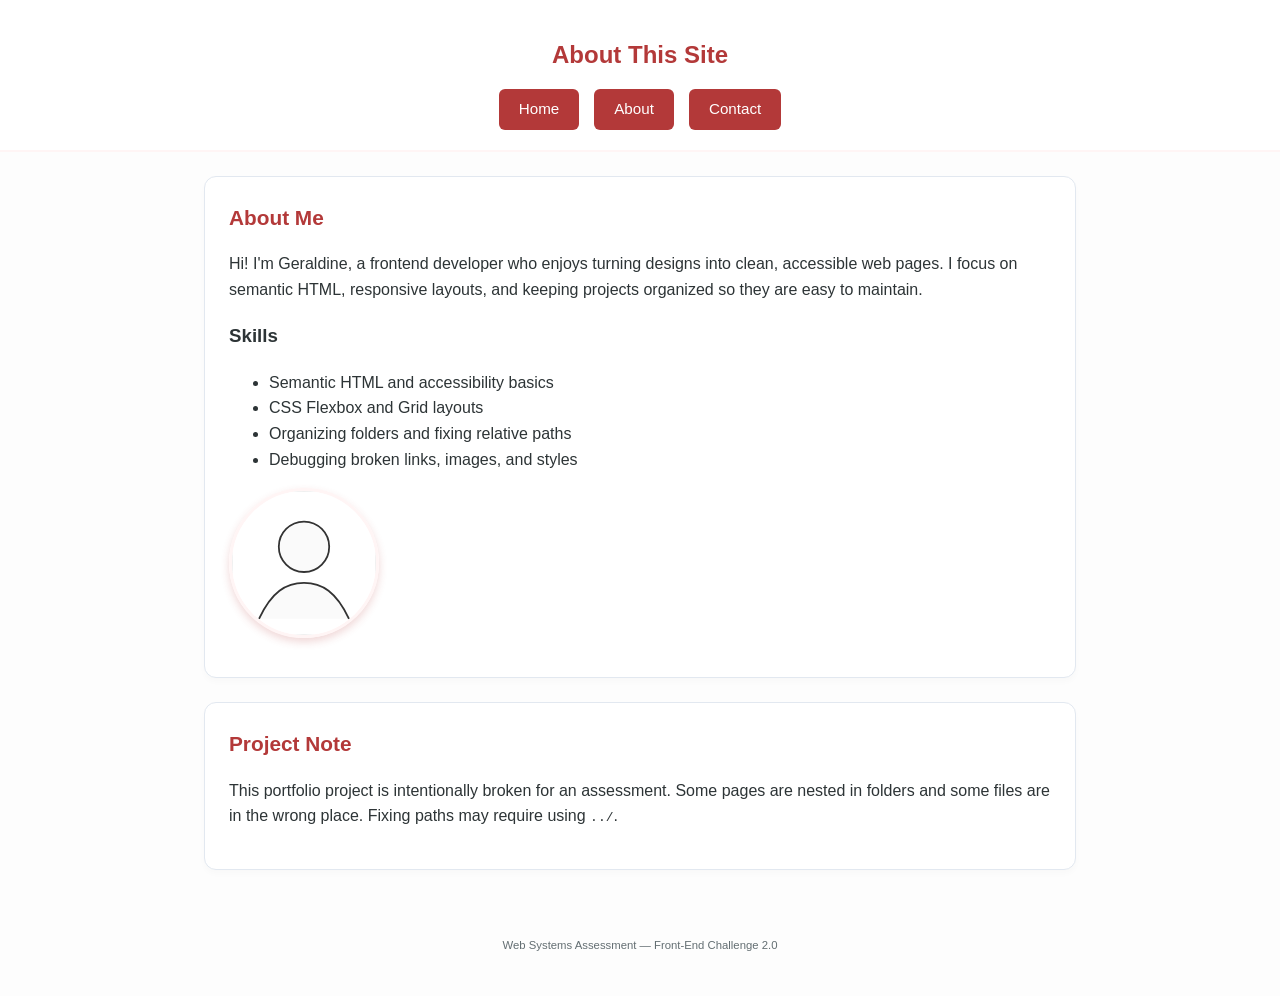
<file: index.html>
<!doctype html>
<html lang="en">
  <head>
    <meta charset="utf-8" />
    <meta name="viewport" content="width=device-width, initial-scale=1" />
    <title>About</title>

    <!-- INTENTIONALLY BROKEN: wrong stylesheet path and filename -->
    <link rel="stylesheet" href="./styles/mainStyle.css" />
  </head>
  <body>
    <header class="site-header">
      <div class="container">
        <h1 class="site-title">About This Site</h1>

        <nav class="site-nav" aria-label="Primary">
          <!-- INTENTIONALLY BROKEN: filenames/paths are not correct -->
          <a href="./index.html">Home</a>
          <a href="./about.html" aria-current="page">About</a>
          <a href="./pages/contactPage.html">Contact</a>
        </nav>
      </div>
    </header>

    <main class="container">
      <section class="card">
        <h2>About Me</h2>
        <p>
          Hi! I'm Geraldine, a frontend developer who enjoys turning designs into
          clean, accessible web pages. I focus on semantic HTML, responsive
          layouts, and keeping projects organized so they are easy to maintain.
        </p>

        <h3>Skills</h3>
        <ul>
          <li>Semantic HTML and accessibility basics</li>
          <li>CSS Flexbox and Grid layouts</li>
          <li>Organizing folders and fixing relative paths</li>
          <li>Debugging broken links, images, and styles</li>
        </ul>

        <!-- INTENTIONALLY BROKEN: wrong image path and filename -->
        <img
          class="profile-image"
          src="./assets/img/profilepic.svg"
          alt="A simple profile icon"
          width="160"
          height="160"
        />
      </section>

      <section class="card">
        <h2>Project Note</h2>
        <p>
          This portfolio project is intentionally broken for an assessment. Some
          pages are nested in folders and some files are in the wrong place.
          Fixing paths may require using <code>../</code>.
        </p>
      </section>
    </main>

    <footer class="site-footer">
      <div class="container">
        <small>Web Systems Assessment — Front-End Challenge 2.0</small>
      </div>
    </footer>
  </body>
</html>
</file>
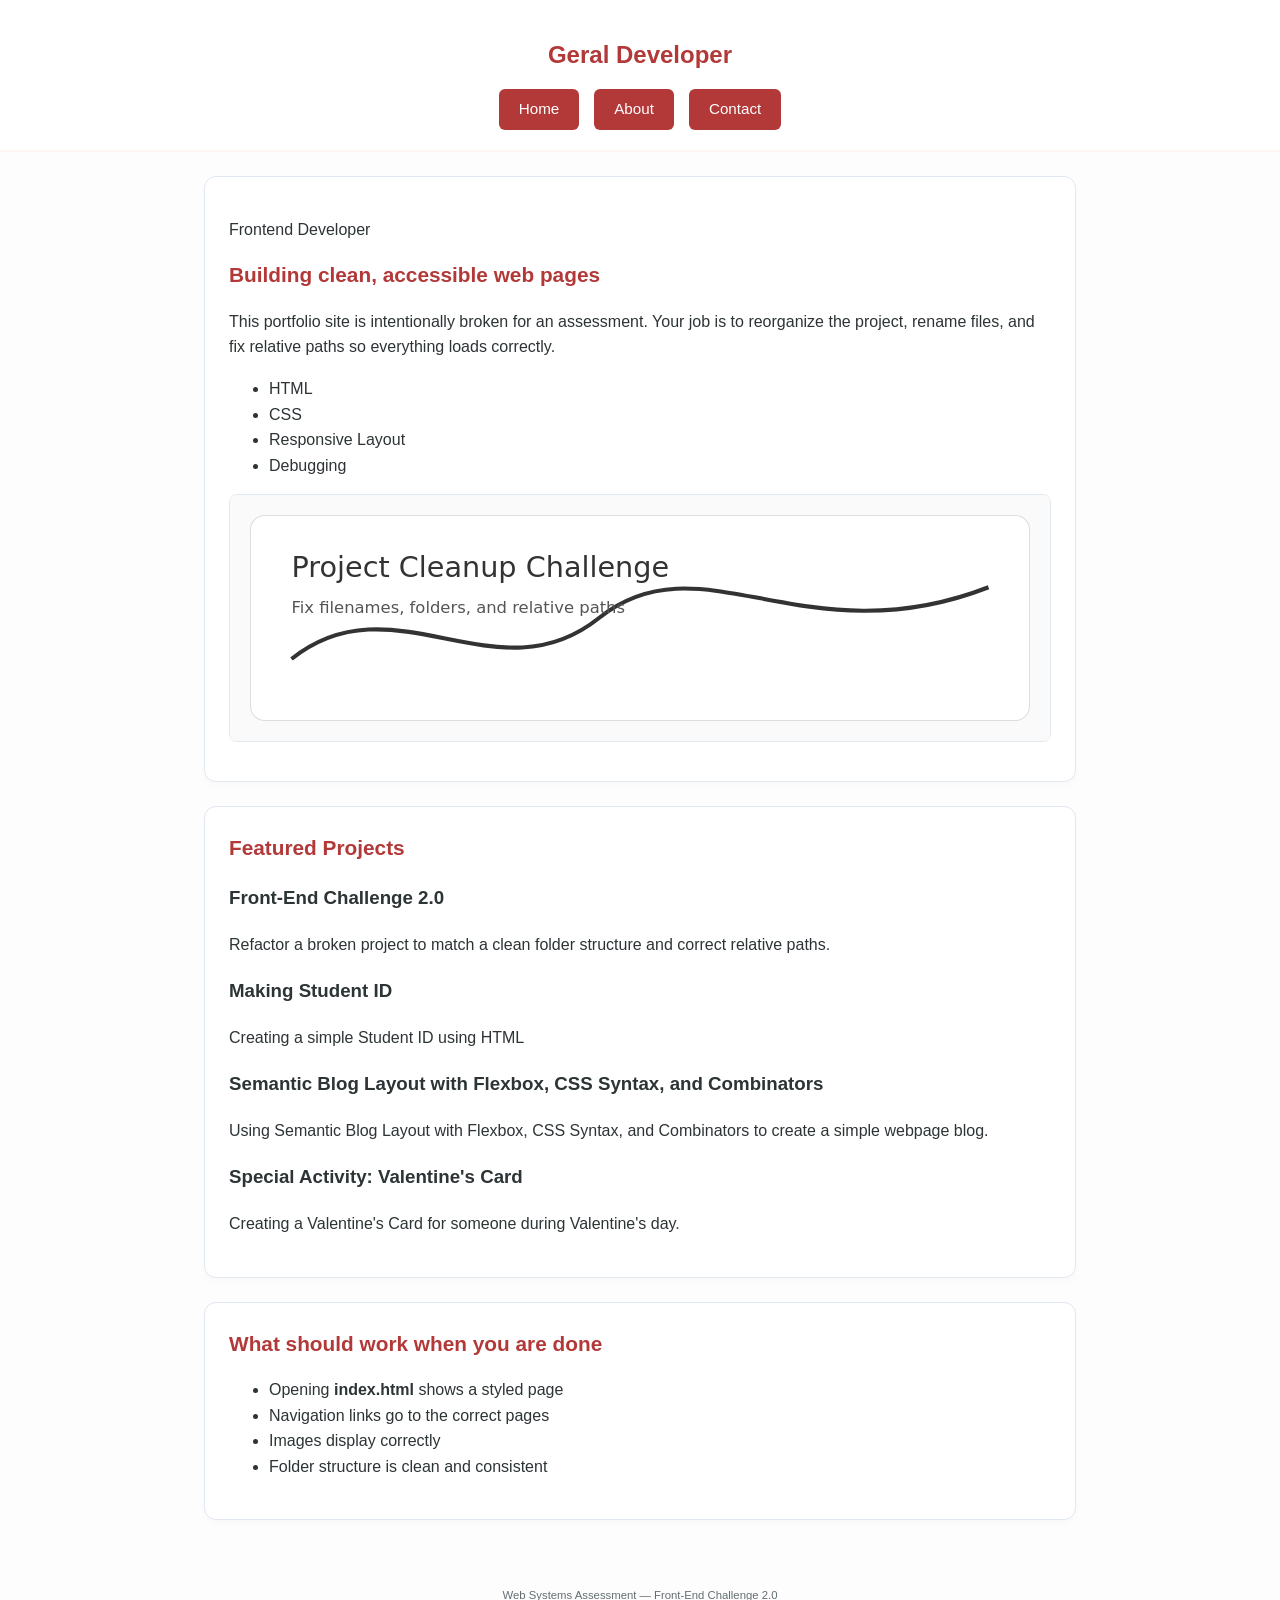
<file: about.html>
<!doctype html>
<html lang="en">
  <head>
    <meta charset="utf-8" />
    <meta name="viewport" content="width=device-width, initial-scale=1" />
    <title>Developer Portfolio</title>

    <!-- INTENTIONALLY BROKEN: wrong stylesheet path and filename -->
    <link rel="stylesheet" href="./styles/mainStyle.css" />
  </head>
  <body>
    <header class="site-header">
      <div class="container">
        <h1 class="site-title">Geral Developer</h1>

        <nav class="site-nav" aria-label="Primary">
          <!-- INTENTIONALLY BROKEN: these hrefs do not match existing filenames/locations -->
          <a href="./index.html">Home</a>
          <a href="./about.html">About</a>
          <a href="./pages/contactPage.html">Contact</a>
        </nav>
      </div>
    </header>

    <main class="container">
      <section class="hero card">
        <div class="hero-grid">
          <div class="hero-copy">
            <p class="hero-kicker">Frontend Developer</p>
            <h2 class="hero-title">Building clean, accessible web pages</h2>
            <p class="hero-text">
              This portfolio site is intentionally broken for an assessment.
              Your job is to reorganize the project, rename files, and fix
              relative paths so everything loads correctly.
            </p>

            <ul class="tag-list" aria-label="Key skills">
              <li class="tag">HTML</li>
              <li class="tag">CSS</li>
              <li class="tag">Responsive Layout</li>
              <li class="tag">Debugging</li>
            </ul>
          </div>

          <div class="hero-media">
            <!--
              INTENTIONALLY BROKEN:
              - The banner image currently exists with a different name.
              - Students must create the banner folder and rename the banner file.
            -->
            <img
              class="hero-banner"
              src="./assets/img/banner/hero-banner.svg"
              alt="Laptop with code on screen"
              width="1120"
              height="560"
            />
          </div>
        </div>
      </section>

      <section class="card">
        <h2>Featured Projects</h2>
        <div class="project-grid">
          <article class="project">
            <h3 class="project-title">Front-End Challenge 2.0</h3>
            <p class="project-text">
              Refactor a broken project to match a clean folder structure and
              correct relative paths.
            </p>
          </article>
          <article class="project">
            <h3 class="project-title">Making Student ID</h3>
            <p class="project-text">
              Creating a simple Student ID using HTML
            </p>
          </article>
          <article class="project">
            <h3 class="project-title">Semantic Blog Layout with Flexbox, CSS Syntax, and Combinators</h3>
            <p class="project-text">
              Using Semantic Blog Layout with Flexbox, CSS Syntax, and Combinators to create a simple webpage blog.
            </p>
          </article>
           <article class="project">
            <h3 class="project-title">Special Activity: Valentine's Card</h3>
            <p class="project-text">
             Creating a Valentine's Card for someone during Valentine's day.
            </p>
          </article>
        </div>
      </section>

      <section class="card">
        <h2>What should work when you are done</h2>
        <ul>
          <li>Opening <strong>index.html</strong> shows a styled page</li>
          <li>Navigation links go to the correct pages</li>
          <li>Images display correctly</li>
          <li>Folder structure is clean and consistent</li>
        </ul>
      </section>
    </main>

    <footer class="site-footer">
      <div class="container">
        <small>Web Systems Assessment — Front-End Challenge 2.0</small>
      </div>
    </footer>
  </body>
</html>
</file>
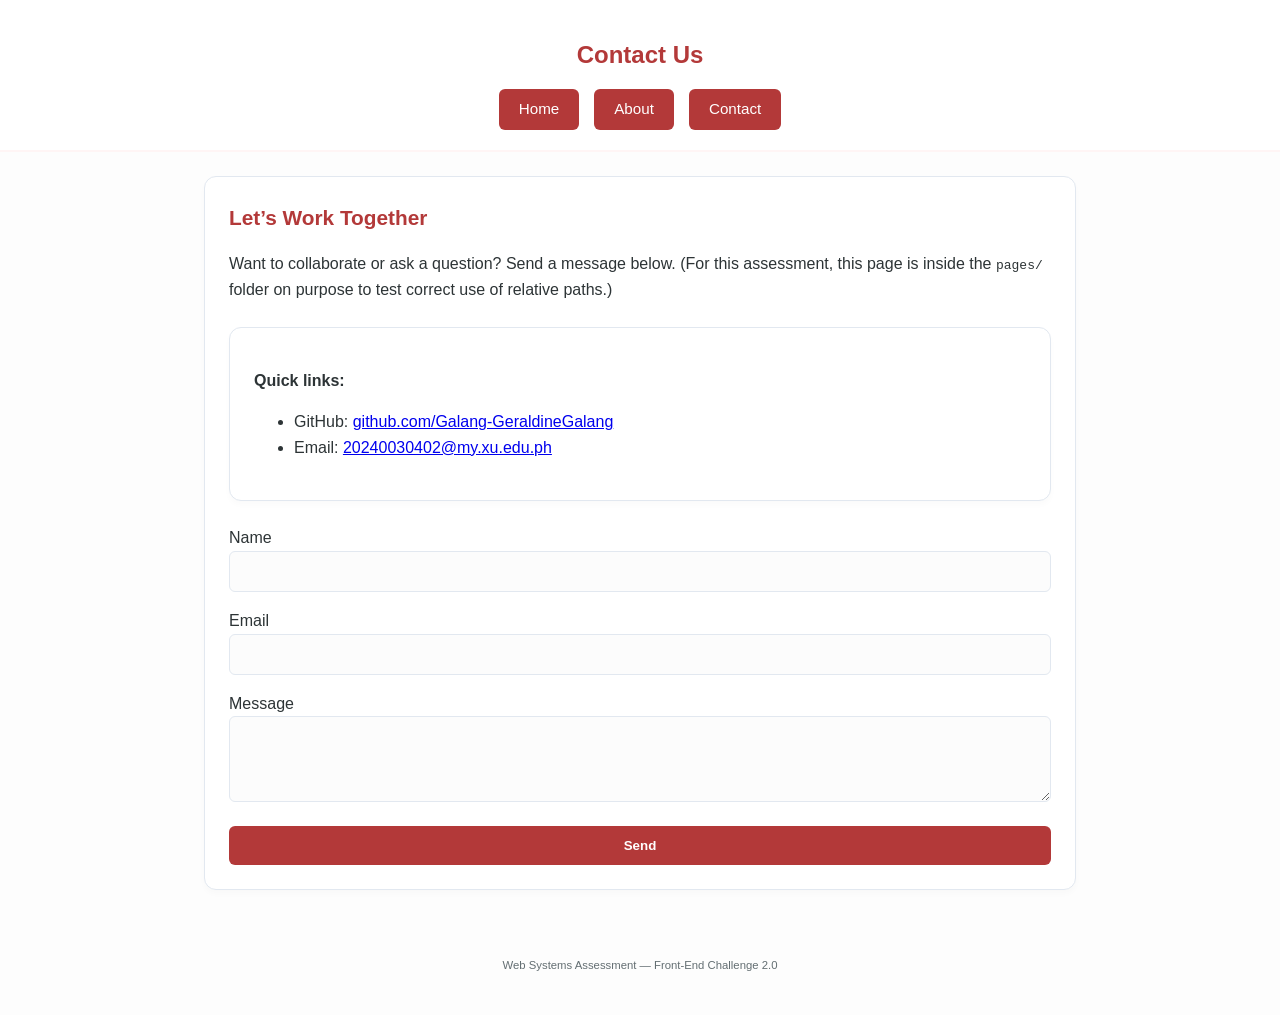
<file: pages/contactPage.html>
<!doctype html>
<html lang="en">
  <head>
    <meta charset="utf-8" />
    <meta name="viewport" content="width=device-width, initial-scale=1" />
    <title>Contact</title>

    <!-- INTENTIONALLY BROKEN: wrong relative path to CSS from a nested page -->
    <link rel="stylesheet" href="../styles/mainStyle.css" />
  </head>
  <body>
    <header class="site-header">
      <div class="container">
        <h1 class="site-title">Contact Us</h1>

        <nav class="site-nav" aria-label="Primary">
          <!-- INTENTIONALLY BROKEN: wrong paths back to root pages -->
          <a href="../index.html">Home</a>
          <a href="../about.html">About</a>
          <a href="contactPage.html" aria-current="page">Contact</a>
        </nav>
      </div>
    </header>

    <main class="container">
      <section class="card">
        <h2>Let’s Work Together</h2>
        <p>
          Want to collaborate or ask a question? Send a message below. (For this
          assessment, this page is inside the <code>pages/</code>
          folder on purpose to test correct use of relative paths.)
        </p>

        <div class="card" aria-label="Quick links">
          <p><strong>Quick links:</strong></p>
          <ul>
            <li>GitHub: <a href="#">github.com/Galang-GeraldineGalang</a></li>
            <li>Email: <a href="#">20240030402@my.xu.edu.ph</a></li>
          </ul>
        </div>

        <form class="contact-form">
          <label class="field">
            <span class="field-label">Name</span>
            <input class="field-input" type="text" name="name" />
          </label>

          <label class="field">
            <span class="field-label">Email</span>
            <input class="field-input" type="email" name="email" />
          </label>

          <label class="field">
            <span class="field-label">Message</span>
            <textarea class="field-input" name="message" rows="4"></textarea>
          </label>

          <button class="btn" type="submit">Send</button>
        </form>
      </section>
    </main>

    <footer class="site-footer">
      <div class="container">
        <small>Web Systems Assessment — Front-End Challenge 2.0</small>
      </div>
    </footer>
  </body>
</html>
</file>
<file: styles/mainStyle.css>
:root {
  --bg: #fdfdfd;
  --card-bg: #ffffff;
  --text: #2d3436;
  --muted: #636e72;
  --border: #e2e8f0;
  /* Red Accents */
  --primary-red: #b33939; 
  --hover-red: #8b2c2c;
  --soft-red: #fff5f5;
}

* {
  box-sizing: border-box;
}

body {
  background-color: var(--bg);
  color: var(--text);
  font-family: 'Segoe UI', Roboto, Helvetica, Arial, sans-serif;
  line-height: 1.6;
  margin: 0;
}

.container {
  max-width: 920px;
  margin: 0 auto;
  padding: 0 24px;
}

/* Header & Nav */
.site-header {
  background: var(--card-bg);
  border-bottom: 2px solid var(--soft-red);
  padding: 20px 0;
}

.site-title {
  text-align: center;
  font-size: 1.5rem;
  color: var(--primary-red);
  margin-bottom: 15px;
}

.site-nav {
  display: flex;
  justify-content: center; 
  gap: 15px;            
  list-style: none;        
  padding: 0;
}

.site-nav a {
  text-decoration: none;
  font-size: 0.95rem;
  font-weight: 500;
  padding: 8px 20px;
  border-radius: 6px;
  background-color: var(--primary-red);
  color: white;
  transition: all 0.3s ease;
}

.site-nav a:hover {
  background-color: var(--hover-red);
  transform: translateY(-1px);
}

/* Cards & Sections */
.card {
  background: var(--card-bg);
  border: 1px solid var(--border);
  border-radius: 12px;
  padding: 24px;
  margin: 24px 0;
  box-shadow: 0 4px 6px rgba(0, 0, 0, 0.02);
  transition: box-shadow 0.3s ease;
}

.card:hover {
  box-shadow: 0 10px 15px rgba(0, 0, 0, 0.05);
}

h2 {
  color: var(--primary-red);
  font-size: 1.3rem;
  margin-top: 0;
}

/* Images */
.hero-banner,
.profile-image {
  display: block;
  width: 100%;
  height: auto;
  border: 1px solid var(--border);
  border-radius: 8px;
  margin: 15px 0;
}

.profile-image {
  width: 150px;
  height: 150px;
  border-radius: 50%; 
  object-fit: cover;
  border: 3px solid var(--soft-red);
  box-shadow: 0 4px 8px rgba(179, 57, 57, 0.2);
}

/* Forms & Buttons */
.contact-form {
  display: grid;
  gap: 16px;
}

.field-input {
  width: 100%;
  padding: 12px;
  border: 1px solid var(--border);
  border-radius: 6px;
  background: #fcfcfc;
}

.field-input:focus {
  outline: none;
  border-color: var(--primary-red);
  background: #fff;
}

.btn {
  background: var(--primary-red);
  color: white;
  padding: 12px 24px;
  border: none;
  border-radius: 6px;
  cursor: pointer;
  font-weight: bold;
  transition: opacity 0.2s;
}

.btn:hover {
  opacity: 0.9;
}


.site-footer {
  text-align: center;
  padding: 40px 0;
  color: var(--muted);
  font-size: 0.85rem;
}
</file>
